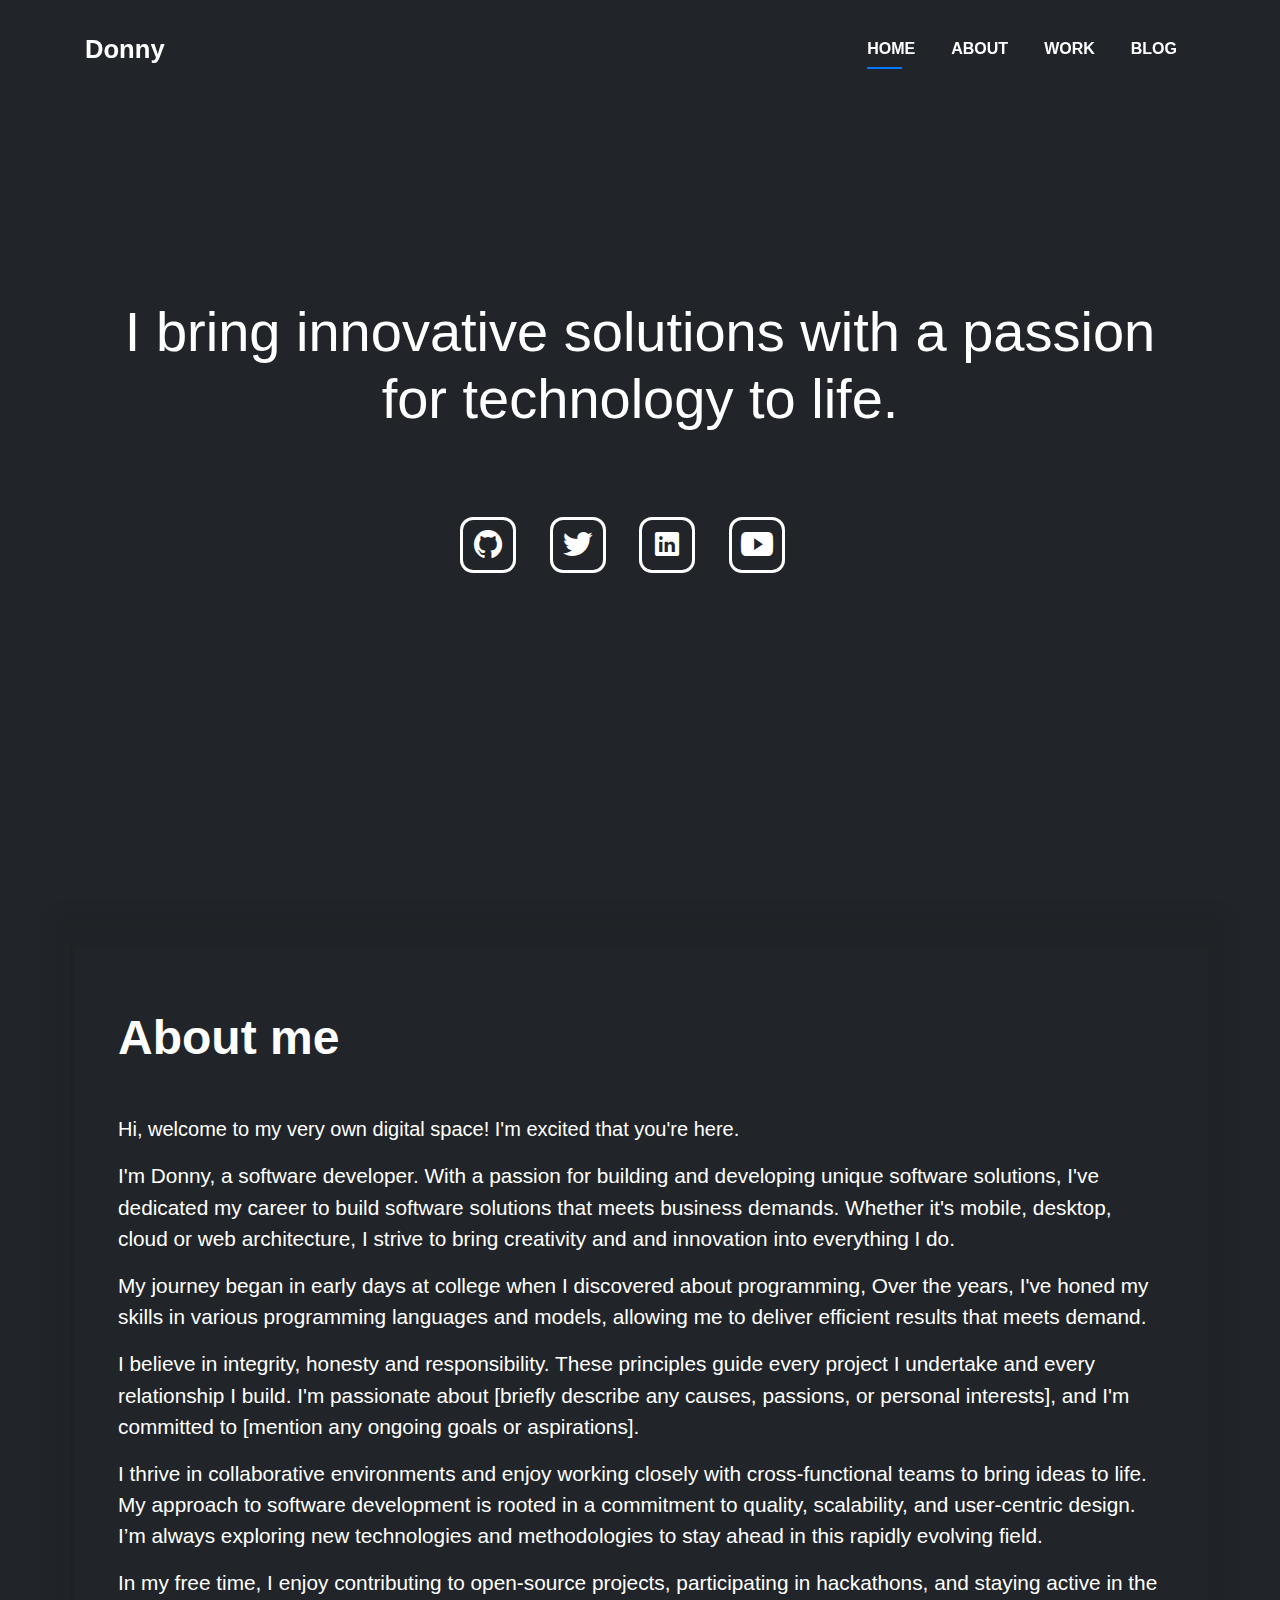
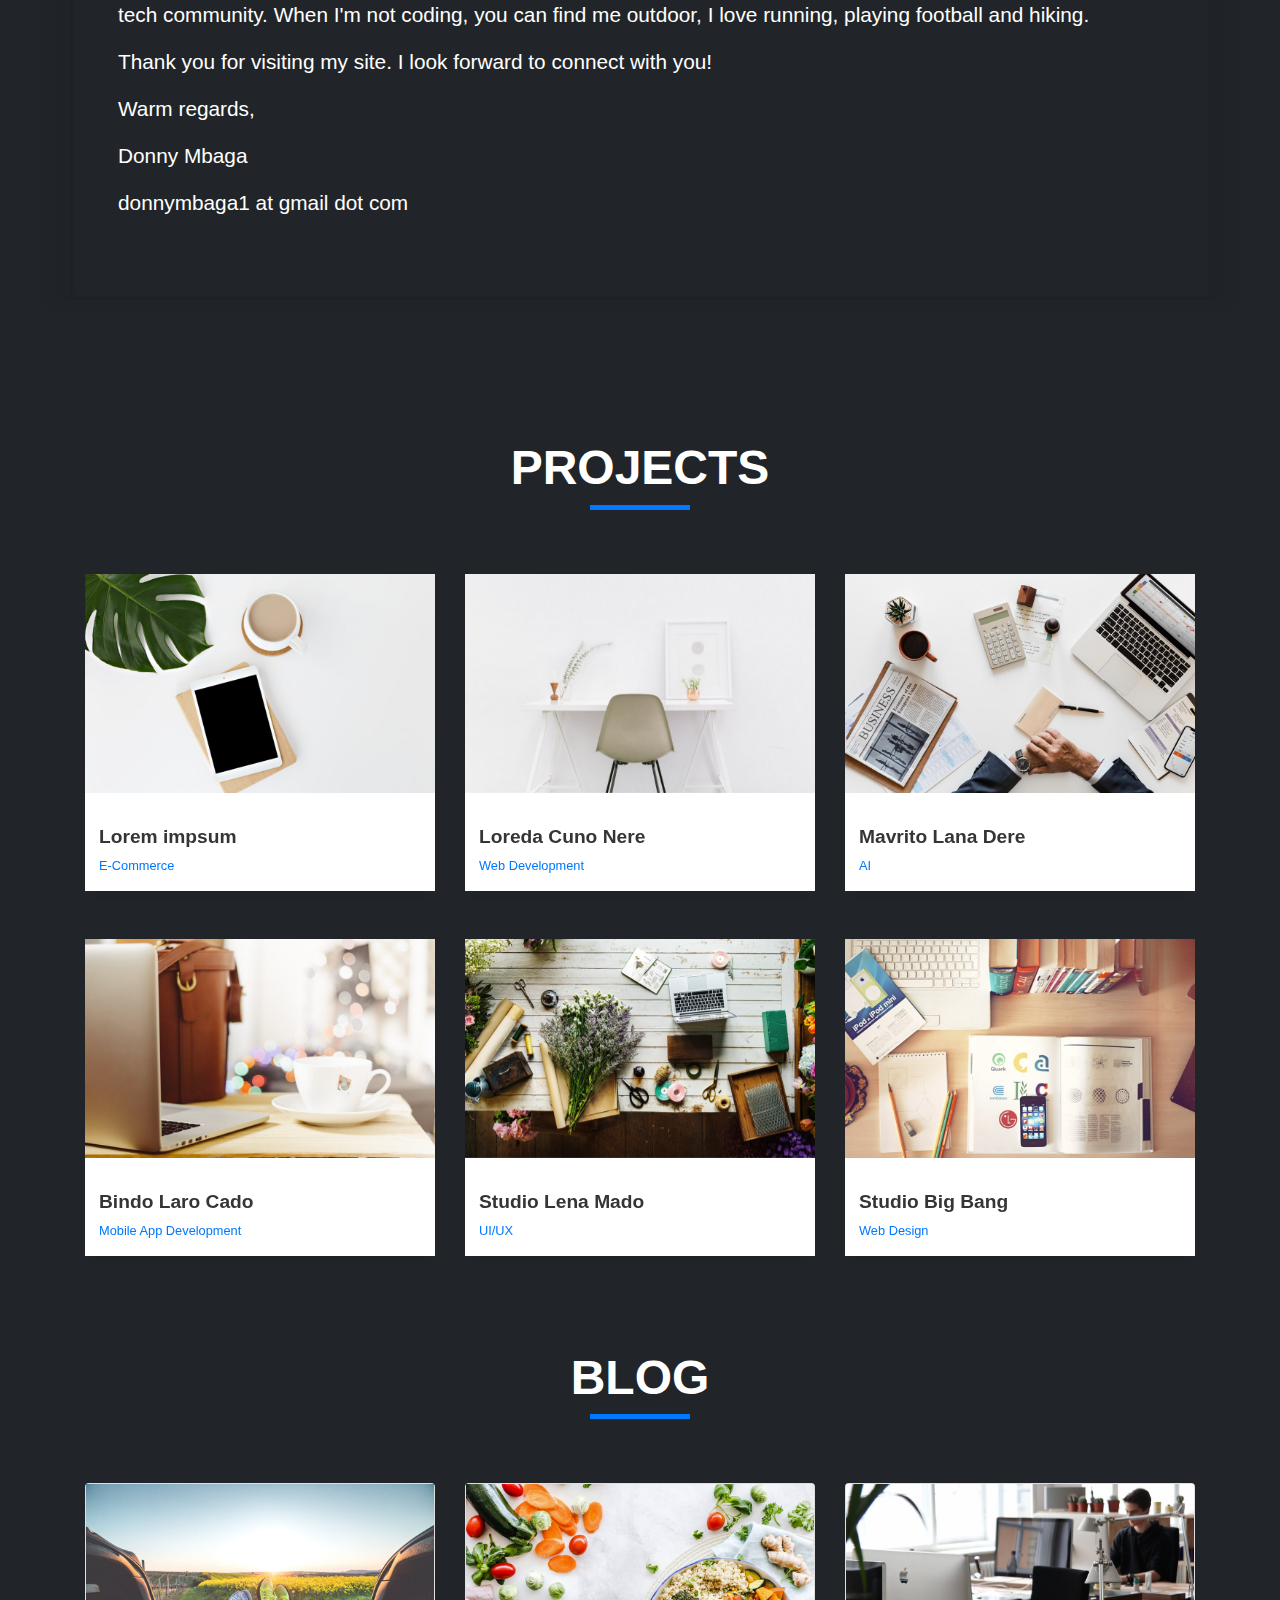
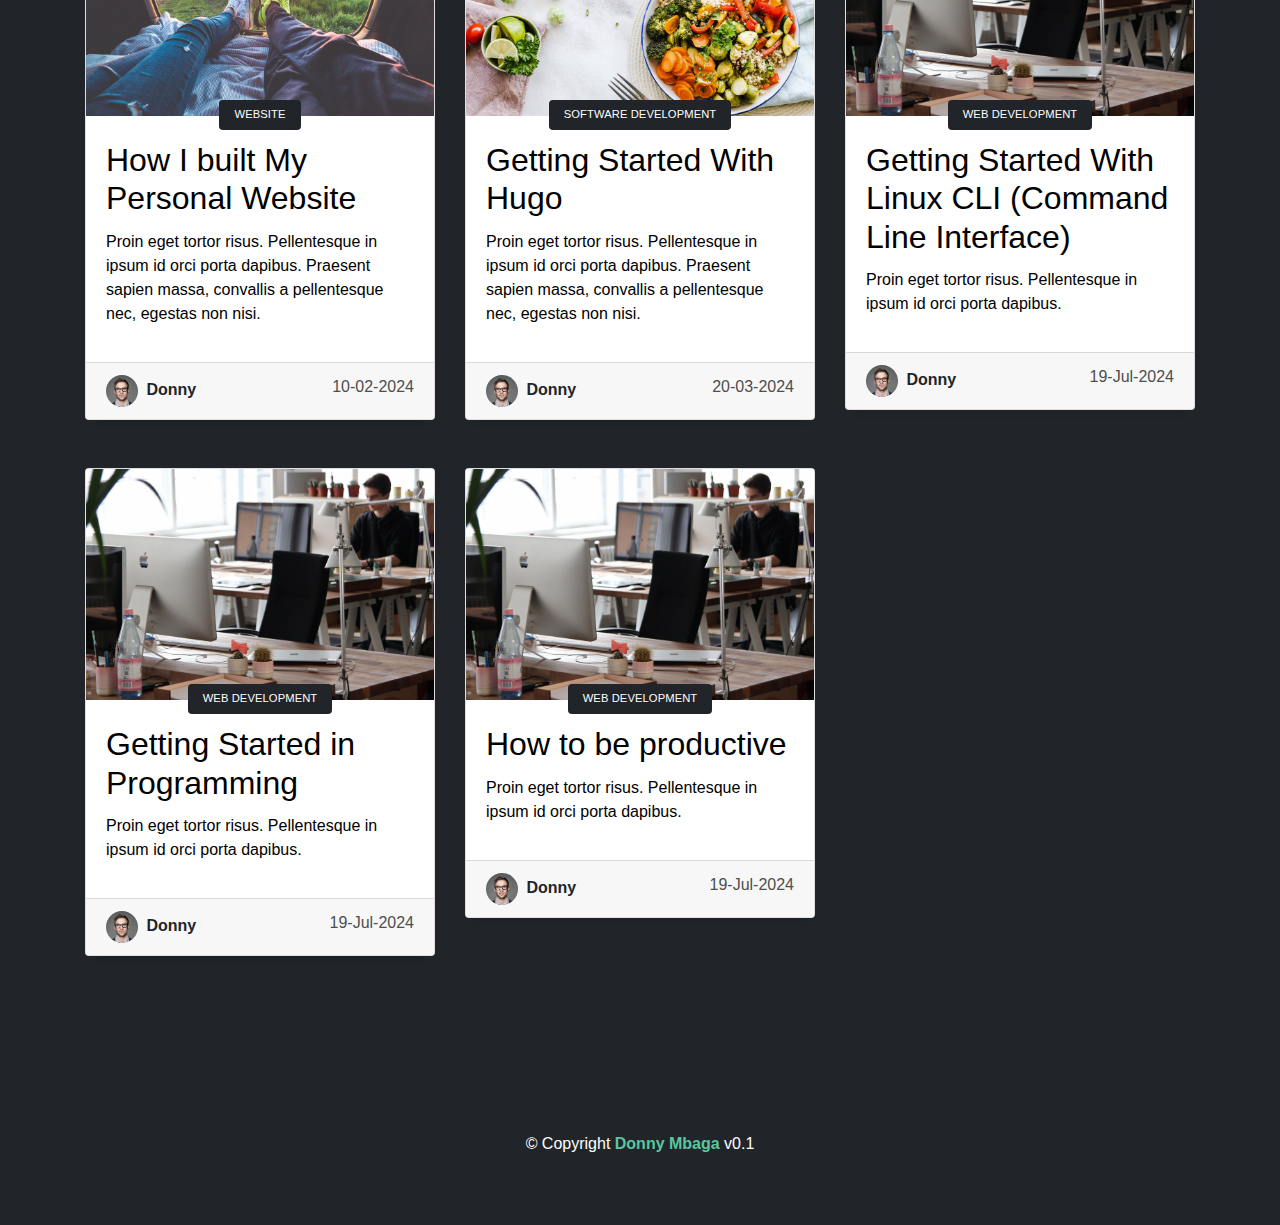
<file: index.html>
<!DOCTYPE html>
<html lang="en">
<head>
  <meta charset="utf-8">
  <title>Donny Mbaga | Software Developer</title>
  <meta content="width=device-width, initial-scale=1.0" name="viewport">
  <meta content="" name="keywords">
  <meta content="" name="description">

  <!-- Favicons -->
  <link href="img/favicon.png" rel="icon">
  <link href="img/apple-touch-icon.png" rel="apple-touch-icon">

  <!-- Bootstrap CSS File -->
  <link href="lib/bootstrap/css/bootstrap.min.css" rel="stylesheet">

  <!-- Libraries CSS Files -->
  <link href="lib/font-awesome/css/font-awesome.min.css" rel="stylesheet">
  <link href="lib/animate/animate.min.css" rel="stylesheet">
  <link href="lib/ionicons/css/ionicons.min.css" rel="stylesheet">
  <link href="lib/owlcarousel/assets/owl.carousel.min.css" rel="stylesheet">
  <link href="lib/lightbox/css/lightbox.min.css" rel="stylesheet">

  <!-- Main Stylesheet File -->
  <link href="css/style.css" rel="stylesheet">
</head>

<body id="page-top">

  <!--/ Nav Star /-->
  <nav class="navbar navbar-b navbar-trans navbar-expand-md fixed-top" id="mainNav">
    <div class="container">
      <a class="navbar-brand js-scroll" href="#page-top">Donny</a>
      <button class="navbar-toggler collapsed" type="button" data-toggle="collapse" data-target="#navbarDefault"
        aria-controls="navbarDefault" aria-expanded="false" aria-label="Toggle navigation">
        <span></span>
        <span></span>
        <span></span>
      </button>
      <div class="navbar-collapse collapse justify-content-end" id="navbarDefault">
        <ul class="navbar-nav">
          <li class="nav-item">
            <a class="nav-link js-scroll active" href="#home">Home</a>
          </li>
          <li class="nav-item">
            <a class="nav-link js-scroll" href="#about">About</a>
          </li>
          <li class="nav-item">
            <a class="nav-link js-scroll" href="#work">Work</a>
          </li>
          <li class="nav-item">
            <a class="nav-link js-scroll" href="#blog">Blog</a>
          </li>
        </ul>
      </div>
    </div>
  </nav>
  <!--/ Nav End /-->

  <!--/ Intro Skew Star /-->
  <div id="home" class="intro route bg-image">
    <div class="overlay-itro"></div>
    <div class="intro-content display-table">
      <div class="table-cell">
        <div class="container">
          <h1 class="intro-title mb-4">I bring innovative solutions with a passion for technology to life.</h1>
          <div class="socials">
            <ul>
              <li><a href="https://github.com/donnymbaga" target="_blank"><span class="ico-circle">
	          <i class="ion-social-github"></i></span></a></li>
              <li><a href="https://x.com/donny_mbaga" target="_blank"><span class="ico-circle">
		  <i class="ion-social-twitter"></i></span></a></li>
              <li><a href="https://www.linkedin.com/in/donny-mbaga-2061452bb/" target="_blank">
		  <span class="ico-circle"><i class="ion-social-linkedin"></i></span></a></li>
              <li><a href="https://www.youtube.com/channel/UCk1udWKkQzJIx4Fu63UOE2w" target="_blank">
                  <span class="ico-circle"><i class="ion-social-youtube"></i></span></a></li>
            </ul>
          </div>
        </div>
      </div>
    </div>
  </div>
  <!--/ Intro Skew End /-->

  <section id="about" class="about-mf sect-pt4 route">
    <div class="container">
      <div class="row">
          <div class="box-shadow-full">
            <div class="row">
              <div class="col-md-12">
                <div class="about-me pt-4 pt-md-0">
                  <div class="title-box-2">
                    <h4 class="title-left"> About me </h4>
                  </div>
                  <p class="lead">Hi, welcome to my very own digital space! 
		  I'm excited that you're here.</p>

		  <p>I'm Donny, a software developer.
                  With a passion for building and developing unique software solutions, 
		  I've dedicated my career to build software solutions that meets 
		  business demands. Whether it's mobile, desktop, cloud or web 
		  architecture, I strive to bring creativity and and innovation
		  into everything I do.</p>

                  <p>My journey began in early days at college when I discovered about 
		  programming, Over the years, I've honed my skills in various programming 
		  languages and models, allowing me to deliver efficient results that 
		  meets demand.</p>

		  <p>I believe in integrity, honesty and responsibility. These principles 
		  guide every project I undertake and every relationship I build. 
		  I'm passionate about [briefly describe any causes, passions, or 
		  personal interests], and I'm committed to [mention any ongoing goals 
		  or aspirations].</p>

		  <p>I thrive in collaborative environments and enjoy working closely 
		  with cross-functional teams to bring ideas to life. My approach to 
		  software development is rooted in a commitment to quality, scalability, 
		  and user-centric design. I’m always exploring new technologies and 
		  methodologies to stay ahead in this rapidly evolving field.</p>

		  <p>In my free time, I enjoy contributing to open-source projects, 
		  participating in hackathons, and staying active in the tech 
		  community. When I'm not coding, you can find me outdoor, I love 
		  running, playing football and hiking.</p>

		  <p>Thank you for visiting my site. I look forward to connect with you!</p>

		  <p>Warm regards,</p>

		  <p>Donny Mbaga</p>
		  <p>donnymbaga1 at gmail dot com</p>

                  </p>
                </div>
              </div>
            </div>
          </div>
        </div>
    </div>
  </section>

  <!--/ Section Portfolio Star /-->
  <section id="work" class="portfolio-mf sect-pt4 route">
    <div class="container">
      <div class="row">
        <div class="col-sm-12">
          <div class="title-box text-center">
            <h3 class="title-a">
              Projects
            </h3>
            <div class="line-mf"></div>
          </div>
        </div>
      </div>
      <div class="row">
        <div class="col-md-4">
          <div class="work-box">
            <a href="img/work-1.jpg" data-lightbox="gallery-mf">
              <div class="work-img">
                <img src="img/work-1.jpg" alt="" class="img-fluid">
              </div>
              <div class="work-content">
                <div class="row">
                  <div class="col-sm-12">
                    <h2 class="w-title">Lorem impsum</h2>
                    <div class="w-more">
                      <span class="w-ctegory">E-Commerce</span>
                    </div>
                  </div>
                </div>
              </div>
            </a>
          </div>
        </div>
        <div class="col-md-4">
          <div class="work-box">
            <a href="img/work-2.jpg" data-lightbox="gallery-mf">
              <div class="work-img">
                <img src="img/work-2.jpg" alt="" class="img-fluid">
              </div>
              <div class="work-content">
                <div class="row">
                  <div class="col-sm-12">
                    <h2 class="w-title">Loreda Cuno Nere</h2>
                    <div class="w-more">
                      <span class="w-ctegory">Web Development</span>
                    </div>
                  </div>
                </div>
              </div>
            </a>
          </div>
        </div>
        <div class="col-md-4">
          <div class="work-box">
            <a href="img/work-3.jpg" data-lightbox="gallery-mf">
              <div class="work-img">
                <img src="img/work-3.jpg" alt="" class="img-fluid">
              </div>
              <div class="work-content">
                <div class="row">
                  <div class="col-sm-12">
                    <h2 class="w-title">Mavrito Lana Dere</h2>
                    <div class="w-more">
                      <span class="w-ctegory">AI</span>
                    </div>
                  </div>
                </div>
              </div>
            </a>
          </div>
        </div>
        <div class="col-md-4">
          <div class="work-box">
            <a href="img/work-4.jpg" data-lightbox="gallery-mf">
              <div class="work-img">
                <img src="img/work-4.jpg" alt="" class="img-fluid">
              </div>
              <div class="work-content">
                <div class="row">
                  <div class="col-sm-12">
                    <h2 class="w-title">Bindo Laro Cado</h2>
                    <div class="w-more">
                      <span class="w-ctegory">Mobile App Development</span>
                    </div>
                  </div>
                </div>
              </div>
            </a>
          </div>
        </div>
        <div class="col-md-4">
          <div class="work-box">
            <a href="img/work-5.jpg" data-lightbox="gallery-mf">
              <div class="work-img">
                <img src="img/work-5.jpg" alt="" class="img-fluid">
              </div>
              <div class="work-content">
                <div class="row">
                  <div class="col-sm-12">
                    <h2 class="w-title">Studio Lena Mado</h2>
                    <div class="w-more">
                      <span class="w-ctegory">UI/UX</span>
                    </div>
                  </div>
                </div>
              </div>
            </a>
          </div>
        </div>
        <div class="col-md-4">
          <div class="work-box">
            <a href="img/work-6.jpg" data-lightbox="gallery-mf">
              <div class="work-img">
                <img src="img/work-6.jpg" alt="" class="img-fluid">
              </div>
              <div class="work-content">
                <div class="row">
                  <div class="col-sm-12">
                    <h2 class="w-title">Studio Big Bang</h2>
                    <div class="w-more">
                      <span class="w-ctegory">Web Design</span>
                    </div>
                  </div>
                </div>
              </div>
            </a>
          </div>
        </div>
      </div>
    </div>
  </section>
  <!--/ Section Portfolio End /-->

  <!--/ Section Blog Star /-->
  <section id="blog" class="blog-mf sect-pt4 route">
    <div class="container">
      <div class="row">
        <div class="col-sm-12">
          <div class="title-box text-center">
            <h3 class="title-a">
              Blog
            </h3>
            <div class="line-mf"></div>
          </div>
        </div>
      </div>
      <div class="row">
        <div class="col-md-4">
          <div class="card card-blog">
            <div class="card-img">
              <a href="blog-single.html"><img src="img/post-1.jpg" alt="" class="img-fluid"></a>
            </div>
            <div class="card-body">
              <div class="card-category-box">
                <div class="card-category">
                  <h6 class="category">Website</h6>
                </div>
              </div>
	      <h3 class="card-title">
                <a href="blog-single.html">How I built My Personal Website</a>
	      </h3>
              <p class="card-description">
                Proin eget tortor risus. Pellentesque in ipsum id orci porta dapibus. Praesent sapien massa, convallis
                a pellentesque nec,
                egestas non nisi.
              </p>
            </div>
            <div class="card-footer">
              <div class="post-author">
                <a href="#">
                  <img src="img/testimonial-2.jpg" alt="" class="avatar rounded-circle">
                  <span class="author">Donny</span>
                </a>
              </div>
              <div class="post-date">
                <span class="">10-02-2024</span>
	      </div>
            </div>
          </div>
        </div>
        <div class="col-md-4">
          <div class="card card-blog">
            <div class="card-img">
              <a href="blog-single.html"><img src="img/post-2.jpg" alt="" class="img-fluid"></a>
            </div>
            <div class="card-body">
              <div class="card-category-box">
                <div class="card-category">
                  <h6 class="category">Software Development</h6>
                </div>
              </div>
              <h3 class="card-title"><a href="blog-single.html">Getting Started With Hugo</a></h3>
              <p class="card-description">
                Proin eget tortor risus. Pellentesque in ipsum id orci porta dapibus. Praesent sapien massa, convallis
                a pellentesque nec,
                egestas non nisi.
              </p>
            </div>
            <div class="card-footer">
              <div class="post-author">
                <a href="#">
                  <img src="img/testimonial-2.jpg" alt="" class="avatar rounded-circle">
                  <span class="author">Donny</span>
                </a>
              </div>
              <div class="post-date">
                <span class="">20-03-2024</span>
	      </div>
            </div>
          </div>
        </div>
        <div class="col-md-4">
          <div class="card card-blog">
            <div class="card-img">
              <a href="blog-single.html"><img src="img/post-3.jpg" alt="" class="img-fluid"></a>
            </div>
            <div class="card-body">
              <div class="card-category-box">
                <div class="card-category">
                  <h6 class="category">Web Development</h6>
                </div>
              </div>
              <h3 class="card-title"><a href="blog-single.html">Getting Started With Linux CLI
		(Command Line Interface)</a></h3>
              <p class="card-description">
                Proin eget tortor risus. Pellentesque in ipsum id orci porta dapibus. 
              </p>
            </div>
            <div class="card-footer">
              <div class="post-author">
                <a href="#">
                  <img src="img/testimonial-2.jpg" alt="" class="avatar rounded-circle">
                  <span class="author">Donny</span>
                </a>
              </div>
              <div class="post-date">
                <span class="">19-Jul-2024</span>
	      </div>
            </div>
          </div>
        </div>
        <div class="col-md-4">
          <div class="card card-blog">
            <div class="card-img">
              <a href="blog-single.html"><img src="img/post-3.jpg" alt="" class="img-fluid"></a>
            </div>
            <div class="card-body">
              <div class="card-category-box">
                <div class="card-category">
                  <h6 class="category">Web Development</h6>
                </div>
              </div>
              <h3 class="card-title"><a href="blog-single.html">Getting Started in Programming</a></h3>
              <p class="card-description">
                Proin eget tortor risus. Pellentesque in ipsum id orci porta dapibus. 
              </p>
            </div>
            <div class="card-footer">
              <div class="post-author">
                <a href="#">
                  <img src="img/testimonial-2.jpg" alt="" class="avatar rounded-circle">
                  <span class="author">Donny</span>
                </a>
              </div>
              <div class="post-date">
                <span class="">19-Jul-2024</span>
	      </div>
            </div>
          </div>
        </div>
        <div class="col-md-4">
          <div class="card card-blog">
            <div class="card-img">
              <a href="blog-single.html"><img src="img/post-3.jpg" alt="" class="img-fluid"></a>
            </div>
            <div class="card-body">
              <div class="card-category-box">
                <div class="card-category">
                  <h6 class="category">Web Development</h6>
                </div>
              </div>
              <h3 class="card-title"><a href="blog-single.html">How to be productive</a></h3>
              <p class="card-description">
                Proin eget tortor risus. Pellentesque in ipsum id orci porta dapibus. 
              </p>
            </div>
            <div class="card-footer">
              <div class="post-author">
                <a href="#">
                  <img src="img/testimonial-2.jpg" alt="" class="avatar rounded-circle">
                  <span class="author">Donny</span>
                </a>
              </div>
              <div class="post-date">
                <span class="">19-Jul-2024</span>
	      </div>
            </div>
          </div>
        </div>
      </div>
      </div>
    </div>
  </section>
  <!--/ Section Blog End /-->

  <!--/ Section Footer Star /-->
  <section class="paralax-mf footer-paralax bg-image sect-mt4 route">
    <footer>
      <div class="container">
        <div class="row">
          <div class="col-sm-12">
            <div class="copyright-box">
	      <p class="copyright">&copy; Copyright <strong>Donny Mbaga</strong> v0.1</p>
            </div>
          </div>
        </div>
      </div>
    </footer>
  </section>
  <!--/ Section Contact-footer End /-->

  <a href="#" class="back-to-top"><i class="fa fa-chevron-up"></i></a>
  <div id="preloader"></div>

  <!-- JavaScript Libraries -->
  <script src="lib/jquery/jquery.min.js"></script>
  <script src="lib/jquery/jquery-migrate.min.js"></script>
  <script src="lib/popper/popper.min.js"></script>
  <script src="lib/bootstrap/js/bootstrap.min.js"></script>
  <script src="lib/easing/easing.min.js"></script>
  <script src="lib/counterup/jquery.waypoints.min.js"></script>
  <script src="lib/counterup/jquery.counterup.js"></script>
  <script src="lib/owlcarousel/owl.carousel.min.js"></script>
  <script src="lib/lightbox/js/lightbox.min.js"></script>
  <script src="lib/typed/typed.min.js"></script>

  <!-- Template Main Javascript File -->
  <script src="js/main.js"></script>

</body>
</html>
</file>
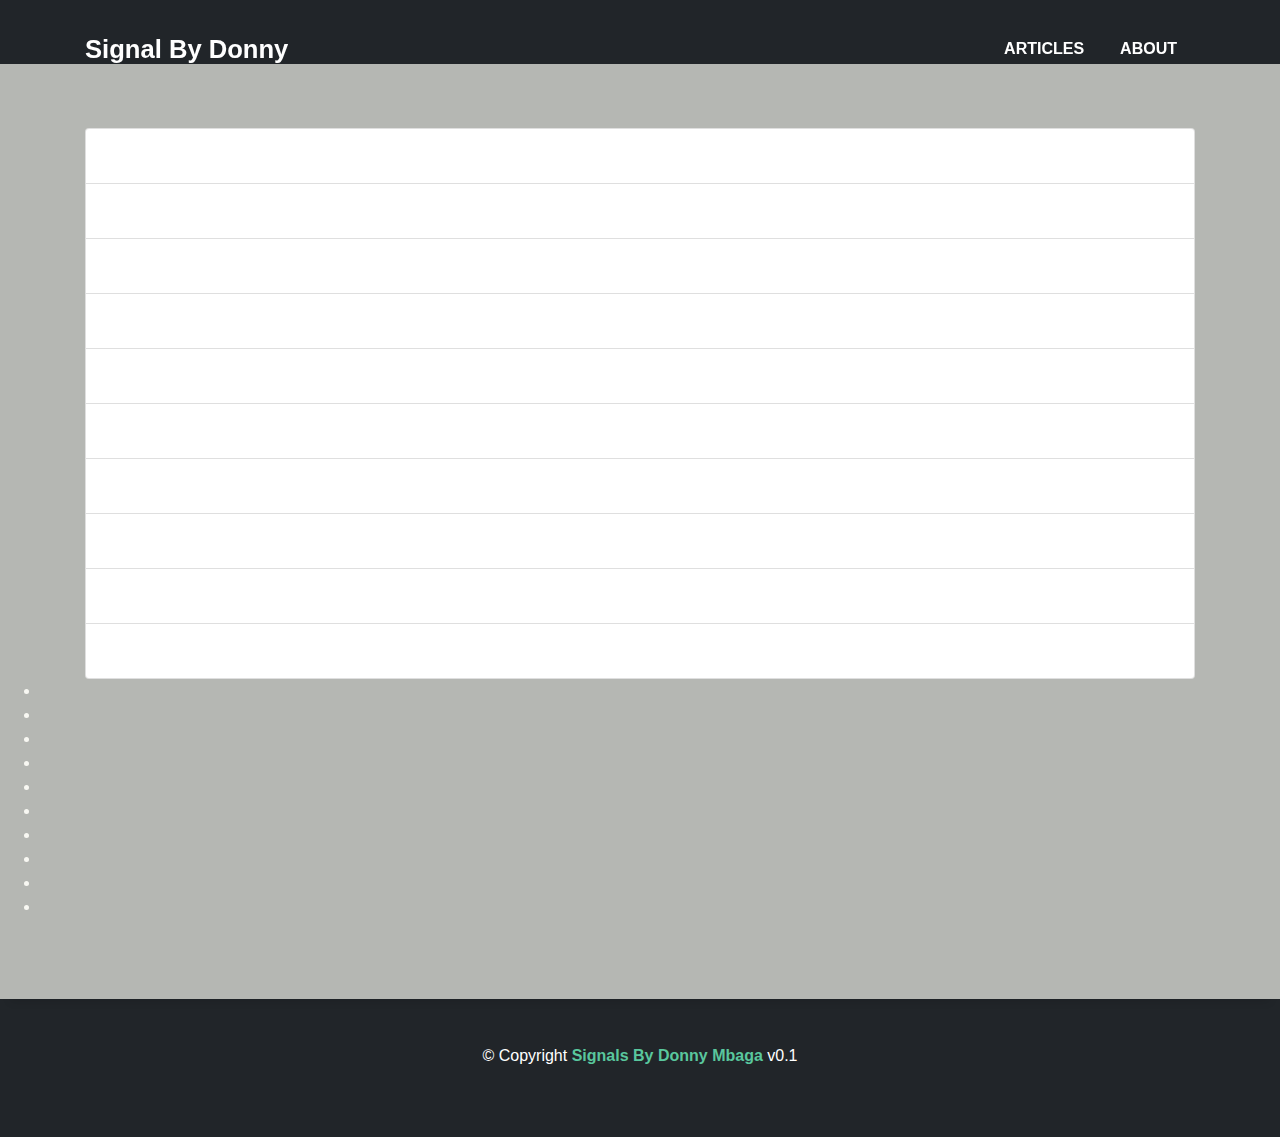
<file: blog.html>
<!doctype html>
<html lang="en">
  <head>
    <meta charset="utf-8">
    <meta name="viewport" content="width=device-width, initial-scale=1">
    <title>Signal By Donny</title>
    <meta content="" name="keywords">
    <meta content="" name="description">

    <!-- Favicons -->
    <link href="img/favicon.png" rel="icon">
    <link href="img/apple-touch-icon.png" rel="apple-touch-icon">

    <!-- Bootstrap CSS File -->
    <link href="lib/bootstrap/css/bootstrap.min.css" rel="stylesheet">

    <!-- Libraries CSS Files -->
    <link href="lib/font-awesome/css/font-awesome.min.css" rel="stylesheet">
    <link href="lib/animate/animate.min.css" rel="stylesheet">
    <link href="lib/ionicons/css/ionicons.min.css" rel="stylesheet">
    <link href="lib/owlcarousel/assets/owl.carousel.min.css" rel="stylesheet">

    <!-- Main Stylesheet File -->
    <link href="css/style.css" rel="stylesheet">
  </head>

  <body>
  <!--/ Nav Star /-->
  <nav class="navbar navbar-b navbar-trans navbar-expand-md fixed-top" id="mainNav">
    <div class="container">
      <a class="navbar-brand js-scroll" href="#page-top">Signal By Donny</a>
      <button class="navbar-toggler collapsed" type="button" data-toggle="collapse" data-target="#navbarDefault"
        aria-controls="navbarDefault" aria-expanded="false" aria-label="Toggle navigation">
        <span></span>
        <span></span>
        <span></span>
      </button>
      <div class="navbar-collapse collapse justify-content-end" id="navbarDefault">
        <ul class="navbar-nav">
          <li class="nav-item">
            <a class="nav-link js-scroll" href="#articles_lst">Articles</a>
          </li>
          <li class="nav-item">
            <a class="nav-link js-scroll" href="#about">About</a>
        </ul>
      </div>
    </div>
  </nav>
  <!--/ Nav End /-->

  <!--/ Articles /-->
  <section class="paralax-mf footer-paralax bg-image sect-mt4 route">
    <div class="overlay-mf"></div>
    <div class="container">
      <div class="row">
        <div class="col-sm-12">
            <div id="articles_lst" class="">
              <div class="row">
                <div class="col-md-12">
                  <div class="">
		    <ul class="list-group lead">
         	      <li class="list-group-item"><a href="#">Lorem ipspum dolor</a></li>
		      <li class="list-group-item"><a href="#">dolor sit amet</a></li>
		      <li class="list-group-item"><a href="#">consectetur adipisicing</a></li>
		      <li class="list-group-item"><a href="#">Facilis dolorum dolorem</a></li>
		      <li class="list-group-item"><a href="#">expedita aperiam aliquid at.</a></li>
		      <li class="list-group-item"><a href="#">Totam magni ipsum suscipit</a></li>
		      <li class="list-group-item"><a href="#">met? Autem nemo esse laboriosam</a></li>
		      <li class="list-group-item"><a href="#">lmollitia inventore?</a></li>
		      <li class="list-group-item"><a href="#">Fight fire with fire</a></li>
		      <li class="list-group-item"><a href="#">Down for the count</a></li>
		    </ul>
		  </div>
                </div>
              </div>
            </div>
          </div>
        </div>
      </div>
    </div>
    <footer>
    <ul>
      <li></li>
      <li></li>
      <li></li>
      <li></li>
      <li></li>
      <li></li>
      <li></li>
      <li></li>
      <li></li>
      <li></li>
    </ul>
  </section>


  <section id="about" class="about-mf sect-pt4 route">
  </section>


  <footer>
   <div class="container">
     <div class="row">
       <div class="col-sm-12">
         <div class="copyright-box">
	   <p class="copyright">&copy; Copyright <strong>Signals By Donny Mbaga</strong> v0.1</p>
         </div>
       </div>
     </div>
   </div>
  </footer>

  <a href="#" class="back-to-top"><i class="fa fa-chevron-up"></i></a>
  <div id="preloader"></div>

  <!-- JavaScript Libraries -->
  <script src="lib/jquery/jquery.min.js"></script>
  <script src="lib/jquery/jquery-migrate.min.js"></script>
  <script src="lib/popper/popper.min.js"></script>
  <script src="lib/bootstrap/js/bootstrap.min.js"></script>
  <script src="lib/easing/easing.min.js"></script>
  <script src="lib/counterup/jquery.waypoints.min.js"></script>
  <script src="lib/counterup/jquery.counterup.js"></script>
  <script src="lib/owlcarousel/owl.carousel.min.js"></script>
  <script src="lib/lightbox/js/lightbox.min.js"></script>
  <script src="lib/typed/typed.min.js"></script>

  <!-- Template Main Javascript File -->
  <script src="js/main.js"></script>

</body>
  </body>
</html>
</file>
<file: css/style.css>
/*=====================================
//--//-->   STYLES GENERALS
======================================*/

body {
  background-color: #212529;
  color: #ffffff;
}

h1,
h2,
h3,
h4,
h5,
h6 {
  color: #fff;
}

a {
  color: #fff;
  transition: all 0.5s ease-in-out;
}

a:hover {
  color: #0078ff;
  text-decoration: none;
  transition: all 0.5s ease-in-out;
}

.p-r {
  position: relative;
}

.color-a {
  color: #0078ff;
}

.color-d {
  color: #f5f5f5;
}

.color-text-a {
  color: #4e4e4e;
}

.box-shadow,
.paralax-mf,
.service-box,
.work-box,
.card-blog {
  box-shadow: 0 13px 8px -10px rgba(0, 0, 0, 0.1);
}

.box-shadow-a,
.button:hover {
  box-shadow: 0 0 0 4px #cde1f8;
}

.display-5 {
  font-size: 2.5rem;
  font-weight: 300;
  line-height: 1.1;
}

.display-6 {
  font-size: 2rem;
  font-weight: 300;
  line-height: 1.1;
}

.avatar {
  width: 32px;
  height: 32px;
  margin-right: 4px;
  overflow: hidden;
}

.bg-image {
  background-repeat: no-repeat;
  background-attachment: fixed;
  background-size: cover;
  background-position: center center;
}

.overlay-mf {
  background-color: #f5f5ee;
}

.overlay-mf {
  position: absolute;
  top: 0;
  left: 0px;
  padding: 0;
  height: 100%;
  width: 100%;
  opacity: .7;
}

.paralax-mf {
  position: relative;
  padding: 8rem 0;
}

.display-table {
  width: 100%;
  height: 100%;
  display: table;
}

.table-cell {
  display: table-cell;
  vertical-align: middle;
}

/*--/ Sections /--*/

.sect-4 {
  padding: 4rem 0;
}

.sect-pt4 {
  padding-top: 2.8rem;
}

.sect-mt4 {
  margin-top: 4rem;
}

/*--/ Title s /--*/

.title-s {
  font-weight: 600;
  color: #1e1e1e;
  font-size: 1.1rem;
}

/*--/ Title A /--*/

.title-box {
  margin-bottom: 4rem;
}

.title-a {
  font-size: 3rem;
  font-weight: bold;
  text-transform: uppercase;
}

.subtitle-a {
}

.line-mf {
  width: 100px;
  height: 5px;
  background-color: #0078ff;
  margin: 0 auto;
}

/*--/ Title Left /--*/

.title-box-2 {
  margin-bottom: 3rem;
}

.title-left {
  font-size: 3rem;
  position: relative;
  font-weight: 900;
}

h5.title-left {
  color: #fff;
}

.title-left:before {
  content: '';
  /*position: absolute;*/
  height: 3px;
  width: 100px;
  bottom: -12px;
}

/*------/ Box /------*/

.box-pl2 {
  padding-left: 2rem;
}

.box-shadow-full {
  padding: 3rem 1.25rem;
  position: relative;
  margin-bottom: 6rem;
  z-index: 2;
  box-shadow: 0px -15px 17px 17px rgba(0, 0, 0, 0.06), 
  inset 1px 0px 4px 0px rgba(0, 0, 0, 0.2);
}

/*------/ Socials /------*/

.socials {
  padding: 2.0rem 0;
}

.socials ul li {
  display: inline-block;
}

.socials .ico-circle {
  height: 50px;
  width: 50px;
  font-size: 2.0em;
  border-radius: 20%;
  line-height: 1.6;
  margin: 0 35px 0 0;
  box-shadow: 0 0 0 3px #fff;
  transition: all 200ms ease-out;
  color: #fff;
}


/*------/ Ul resect /------*/

.ul-resect,
.socials ul,
.list-ico,
.blog-wrapper .post-meta ul,
.box-comments .list-comments,
.widget-sidebar .list-sidebar,
.widget-tags ul {
  list-style: none;
  padding-left: 0;
  margin-bottom: 0;
  margin-top: 2rem;
}

.list-ico {
  line-height: 2;
}

.list-ico span {
  color: #0078ff;
  margin-right: 10px;
}

/*------/ Ico Circle /------*/

.ico-circle {
  height: 100px;
  width: 100px;
  font-size: 2rem;
  border-radius: 20%;
  line-height: 1.55;
  margin: 0 auto;
  text-align: center;
  box-shadow: 0 0 0 10px #0078ff;
  display: block;
}

/*------/ Owl Carousel /------*/

.owl-theme .owl-dots {
  text-align: center;
  margin-top: 18px;
}

.owl-theme .owl-dots .owl-dot {
  display: inline-block;
}

.owl-theme .owl-dots .owl-dot span {
  width: 18px;
  height: 7px;
  margin: 5px 5px;
  background: #cde1f8;
  border: 0px solid #cde1f8;
  display: block;
  transition: all 0.6s ease-in-out;
  cursor: pointer;
}

.owl-theme .owl-dots .owl-dot:hover span {
  background-color: #cde1f8;
}

.owl-theme .owl-dots .owl-dot.active span {
  background-color: #1B1B1B;
  width: 25px;
}

/*--/ Scrolltop s /--*/

.scrolltop-mf {
  position: relative;
  display: none;
}

.scrolltop-mf span {
  z-index: 999;
  position: fixed;
  width: 42px;
  height: 42px;
  background-color: #0078ff;
  opacity: .7;
  font-size: 1.6rem;
  line-height: 1.5;
  text-align: center;
  color: #fff;
  top: auto;
  left: auto;
  right: 30px;
  bottom: 50px;
  cursor: pointer;
  border-radius: 50%;
}

/* Back to top button */

.back-to-top {
  position: fixed;
  display: none;
  background: #5f5f5f;
  color: #59c79d;
  width: 44px;
  height: 44px;
  text-align: center;
  line-height: 1;
  font-size: 16px;
  border-radius: 50%;
  right: 15px;
  bottom: 15px;
  transition: background 0.5s;
  z-index: 11;
}

.back-to-top i {
  padding-top: 12px;
  color: #fff;
}

/* Prelaoder */

#preloader {
  position: fixed;
  top: 0;
  left: 0;
  right: 0;
  bottom: 0;
  z-index: 9999;
  overflow: hidden;
  background: #fff;
}

#preloader:before {
  content: "";
  position: fixed;
  top: calc(50% - 30px);
  left: calc(50% - 30px);
  border: 6px solid #f2f2f2;
  border-top: 6px solid #0078ff;
  border-radius: 50%;
  width: 60px;
  height: 60px;
  -webkit-animation: animate-preloader 1s linear infinite;
  animation: animate-preloader 1s linear infinite;
}

@-webkit-keyframes animate-preloader {
  0% {
    -webkit-transform: rotate(0deg);
    transform: rotate(0deg);
  }

  100% {
    -webkit-transform: rotate(360deg);
    transform: rotate(360deg);
  }
}

@keyframes animate-preloader {
  0% {
    -webkit-transform: rotate(0deg);
    transform: rotate(0deg);
  }

  100% {
    -webkit-transform: rotate(360deg);
    transform: rotate(360deg);
  }
}

/*======================================
//--//-->   NAVBAR
======================================*/

.navbar-b {
  transition: all .5s ease-in-out;
  background-color: transparent;
  padding-top: 1.563rem;
  padding-bottom: 1.563rem;
}

.navbar-b.navbar-reduce {
  box-shadow: 0px 6px 9px 0px rgba(0, 0, 0, 0.06);
}

.navbar-b.navbar-trans .nav-item,
.navbar-b.navbar-reduce .nav-item {
  position: relative;
  padding-right: 10px;
  padding-left: 0;
}

.navbar-b.navbar-trans .nav-link,
.navbar-b.navbar-reduce .nav-link {
  color: #fff;
  text-transform: uppercase;
  font-weight: 600;
}

.navbar-b.navbar-trans .nav-link:before,
.navbar-b.navbar-reduce .nav-link:before {
  content: '';
  position: absolute;
  margin-left: 0px;
  width: 0%;
  bottom: 0;
  left: 0;
  height: 2px;
  transition: all 500ms ease;
}

.navbar-b.navbar-trans .nav-link:hover,
.navbar-b.navbar-reduce .nav-link:hover {
  color: #1B1B1B;
}

.navbar-b.navbar-trans .nav-link:hover:before,
.navbar-b.navbar-reduce .nav-link:hover:before {
  width: 35px;
}

.navbar-b.navbar-trans .show > .nav-link:before,
.navbar-b.navbar-trans .active > .nav-link:before,
.navbar-b.navbar-trans .nav-link.show:before,
.navbar-b.navbar-trans .nav-link.active:before,
.navbar-b.navbar-reduce .show > .nav-link:before,
.navbar-b.navbar-reduce .active > .nav-link:before,
.navbar-b.navbar-reduce .nav-link.show:before,
.navbar-b.navbar-reduce .nav-link.active:before {
  width: 35px;
}

.navbar-b.navbar-trans .nav-link:before {
  background-color: #0078ff;
}

.navbar-b.navbar-trans .nav-link:hover {
  color: #0078ff;
}

.navbar-b.navbar-trans .show > .nav-link,
.navbar-b.navbar-trans .active > .nav-link,
.navbar-b.navbar-trans .nav-link.show,
.navbar-b.navbar-trans .nav-link.active {
  color: #fff;
}

.navbar-b.navbar-reduce {
  transition: all .5s ease-in-out;
  background-color: #33393f;
  padding-top: 15px;
  padding-bottom: 15px;
}

.navbar-b.navbar-reduce .nav-link {
  /*color: #0078ff;*/
}

.navbar-b.navbar-reduce .nav-link:before {
  background-color: #0078ff;
}

.navbar-b.navbar-reduce .nav-link:hover {
  color: #0078ff;
}

.navbar-b.navbar-reduce .show > .nav-link,
.navbar-b.navbar-reduce .active > .nav-link,
.navbar-b.navbar-reduce .nav-link.show,
.navbar-b.navbar-reduce .nav-link.active {
  color: #0078ff;
}

.navbar-b.navbar-reduce .navbar-brand {
  color: #59c79d;
}

.navbar-b.navbar-reduce .navbar-toggler span {
  background-color: #59c79d;
}

.navbar-b .navbar-brand {
  color: #ffffff;
  font-size: 1.6rem;
  font-weight: 600;
}

.navbar-b .navbar-nav .dropdown-item.show .dropdown-menu,
.navbar-b .dropdown.show .dropdown-menu,
.navbar-b .dropdown-btn.show .dropdown-menu {
  -webkit-transform: translate3d(0px, 0px, 0px);
  transform: translate3d(0px, 0px, 0px);
  visibility: visible !important;
}

.navbar-b .dropdown-menu {
  margin: 1.12rem 0 0;
  border-radius: 0;
}

.navbar-b .dropdown-menu .dropdown-item {
  padding: .7rem 1.7rem;
  transition: all 500ms ease;
}

.navbar-b .dropdown-menu .dropdown-item:hover {
  background-color: #0078ff;
  color: #fff;
  transition: all 500ms ease;
}

.navbar-b .dropdown-menu .dropdown-item.active {
  background-color: #0078ff;
}

/*--/ Hamburger Navbar /--*/

.navbar-toggler {
  position: relative;
}

.navbar-toggler:focus,
.navbar-toggler:active {
  outline: 0;
}

.navbar-toggler span {
  display: block;
  background-color: #59c79d;
  height: 4px;
  width: 25px;
  margin-top: 4px;
  margin-bottom: 4px;
  -webkit-transform: rotate(0deg);
  transform: rotate(0deg);
  left: 0;
  opacity: 1;
}

.navbar-toggler span:nth-child(1),
.navbar-toggler span:nth-child(3) {
  transition: -webkit-transform .35s ease-in-out;
  transition: transform .35s ease-in-out;
  transition: transform .35s ease-in-out, -webkit-transform .35s ease-in-out;
}

.navbar-toggler:not(.collapsed) span:nth-child(1) {
  position: absolute;
  left: 12px;
  top: 10px;
  -webkit-transform: rotate(135deg);
  transform: rotate(135deg);
  opacity: 0.9;
}

.navbar-toggler:not(.collapsed) span:nth-child(2) {
  height: 12px;
  visibility: hidden;
  background-color: transparent;
}

.navbar-toggler:not(.collapsed) span:nth-child(3) {
  position: absolute;
  left: 12px;
  top: 10px;
  -webkit-transform: rotate(-135deg);
  transform: rotate(-135deg);
  opacity: 0.9;
}

/*======================================
//--//-->   INTRO
======================================*/

.intro {
  height: 100vh;
  position: relative;
}

.intro .intro-content {
  text-align: center;
  position: absolute;
}

.intro .overlay-itro {
  position: absolute;
  top: 0;
  left: 0px;
  padding: 0;
  height: 100%;
  width: 100%;
  opacity: .9;
}

.intro .intro-title {
  color: #fff;
  font-weight: 300;
  font-size: 1.5rem;
}

.intro .intro-subtitle {
  font-size: 1.5rem;
  font-weight: 300;
}

.intro-single .intro-content {
  margin-top: 30px;
}

.intro-single .intro-title {
  text-transform: uppercase;
  font-size: 1rem;
}

.intro-single .breadcrumb {
  background-color: #a8cbbd;
  color: #0a223c;
}

.intro-single .breadcrumb .breadcrumb-item:before {
  color: #cde1f8;
}

.intro-single .breadcrumb .breadcrumb-item.active {
  color: #cde1f8;
}

.intro-single .breadcrumb a {
  color: #fff;
}

/*======================================
//--//-->   ABOUT
======================================*/

.about-mf {
  font-size: 1.3rem;
  color: #fff;
}

.about-mf .box-shadow-full {
  padding-top: 4rem;
  padding-bottom: 4rem;
}

.about-mf .about-img {
  margin-bottom: 2rem;
}

.about-mf .about-img img {
  margin-left: 10px;
}

.skill-mf span {
  color: #4e4e4e;
}

.skill-mf .progress {
  background-color: #cde1f8;
  margin: .5rem 0 1.2rem 0;
  border-radius: 0;
  height: .7rem;
}

.skill-mf .progress .progress-bar {
  height: .7rem;
  background-color: #0078ff;
}

/*======================================
//--//-->   SERVICES
======================================*/

.service-box {
  background-color: #fff;
  padding: 2.5rem 1.3rem;
  border-radius: 1rem;
  margin-bottom: 3rem;
}

.service-box:hover .ico-circle {
  transition: all 500ms ease;
  color: #fff;
  background-color: #0078ff;
  box-shadow: 0 0 0 10px #cde1f8;
}

.service-box .service-ico {
  margin-bottom: 1rem;
  color: #1e1e1e;
}

.service-box .ico-circle {
  transition: all 500ms ease;
  font-size: 4rem;
}

.service-box .s-title {
  font-size: 1.4rem;
  text-transform: uppercase;
  text-align: center;
  padding: .4rem 0;
}

.service-box .s-description {
  color: #4e4e4e;
}

/*======================================
//--//-->   COUNTER
======================================*/

.counter-box {
  color: #fff;
  text-align: center;
}

.counter-ico {
  margin-bottom: 1rem;
}

.counter-ico .ico-circle {
  height: 60px;
  width: 60px;
  line-height: 1.8;
  box-shadow: 0 0 0 10px #cde1f8;
}

.counter-num .counter {
  font-size: 2rem;
  margin-bottom: 0;
}

/*======================================
//--//-->   PORTFOLIO
======================================*/

.work-box {
  margin-bottom: 3rem;
  -webkit-backface-visibility: hidden;
  backface-visibility: hidden;
  background-color: #fff;
}

.work-box:hover img {
  -webkit-transform: scale(1.3);
  transform: scale(1.3);
}

.work-img {
  display: block;
  overflow: hidden;
}

.work-img img {
  transition: all 1s;
}

.work-content {
  padding: 2rem 2% 1rem 4%;
}

.work-content .w-more {
  color: #4e4e4e;
  font-size: .8rem;
}

.work-content .w-more .w-ctegory {
  color: #0078ff;
}

.work-content .w-like {
  font-size: 2.5rem;
  color: #0078ff;
  float: right;
}

.work-content .w-like a {
  color: #0078ff;
}

.work-content .w-like .num-like {
  font-size: .7rem;
}

.w-title {
  font-size: 1.2rem;
}

h2.w-title {
  color: #353535;
  font-weight: 900;
}

h2.w-title:hover {
  text-decoration: underline;
  color: #0078ff;
}

/*======================================
//--//-->   TESTIMONIALS
======================================*/

.testimonials .owl-carousel .owl-item img {
  width: auto;
}

.testimonial-box {
  color: #fff;
  text-align: center;
}

.testimonial-box .author-test {
  margin-top: 1rem;
}

.testimonial-box .author-test img {
  margin: 0 auto;
}

.testimonial-box .author {
  color: #fff;
  text-transform: uppercase;
  font-weight: 600;
  margin: 1rem 0;
  display: block;
  font-size: 1.4rem;
}

.testimonial-box .comit {
  font-size: 2rem;
  color: #0078ff;
  background-color: #fff;
  width: 52px;
  height: 52px;
  display: block;
  margin: 0 auto;
  border-radius: 50%;
  line-height: 1.6;
}

/*======================================
//--//-->   BLOG
======================================*/

.card-blog .card-body {
  position: relative;
  color: #000;
}

.card-blog .card-category-box {
  position: absolute;
  text-align: center;
  top: -16px;
  left: 15px;
  right: 15px;
  line-height: 25px;
  overflow: hidden;
}

.card-blog .card-category {
  display: inline-block;
  color: #fff;
  padding: 0 15px 5px;
  overflow: hidden;
  background-color: #212529;
  border-radius: 4px;
}

.card-blog .card-category .category {
  color: #fff;
  display: inline-block;
  text-transform: uppercase;
  font-size: .7rem;
  letter-spacing: .1px;
  margin-bottom: 0;
}

.card-blog .card-title {
  font-size: 2.0rem;
  margin-top: .3rem;
}

h3.card-title a {
  color: #000;
}

.card-title a:hover {
  text-decoration: underline;
  color: #0078ff;
}

.post-author a {
  color: #212529;	 
  font-weight: 900;
}

.card-blog .card-description {
  color: #000;
}

.card-blog .post-author {
  display: inline-block;
}

.card-blog .post-date {
  color: #4e4e4e;
  display: inline-block;
  float: right;
}

.card-footer {
}

/*======================================
//--//-->   BLOG-SINGLE
======================================*/

article {

}

.post-box,
.form-comments,
.box-comments,
.widget-sidebar {
  padding: 2rem;
  background-color: #fff;
  margin-bottom: 3rem;
}

.blog-wrapper .article-title {
  font-size: 1.5rem;
}

.blog-wrapper .post-meta {
  margin: 1rem 0;
}

.blog-wrapper .post-meta ul {
  border-left: 4px solid #0078ff;
  margin-top: 2rem;
}

.blog-wrapper .post-meta ul li {
  display: inline-block;
  margin-left: 15px;
}

.blog-wrapper .post-meta ul a {
  color: #0078ff;
}

.blog-wrapper .post-meta ul span {
  color: #1e1e1e;
}

.blog-wrapper .blockquote {
  border-left: 4px solid #0078ff;
  padding: 18px;
  font-style: italic;
}

/*------/ Comments /------*/

.box-comments .list-comments li {
  padding-bottom: 40px;
}

.box-comments .list-comments .comment-avatar {
  display: table-cell;
  vertical-align: top;
}

.box-comments .list-comments .comment-avatar img {
  width: 80px;
  height: 80px;
}

.box-comments .list-comments .comment-author {
  font-size: 1.3rem;
}

.box-comments .list-comments .comment-details {
  display: table-cell;
  vertical-align: top;
  padding-left: 25px;
}

.box-comments .list-comments a {
  color: #0078ff;
}

.box-comments .list-comments span {
  color: #1e1e1e;
  font-style: italic;
}

.box-comments .comment-children {
  margin-left: 40px;
}

/*------/ Sidebar /------*/

.widget-sidebar .sidebar-title {
  font-size: 1.6rem;
  font-weight: 600;
  border-left: 5px solid #0078ff;
  padding-left: 15px;
  text-transform: uppercase;
  margin-bottom: 1.5rem;
}

.widget-sidebar .list-sidebar li {
  position: relative;
  padding: 6px 0 6px 24px;
}

.widget-sidebar .list-sidebar li:before {
  position: absolute;
  content: "";
  width: 10px;
  height: 1px;
  left: 0;
  background-color: #0078ff;
  top: 20px;
}

.sidebar-search input {
  background-color: #fff;
  border-radius: 0;
  transition: all 0.5s ease-in-out;
}

.sidebar-search .btn-search {
  background-color: #0078ff;
  border-color: #0078ff;
  border-radius: 0;
  padding-left: 20px;
  padding-right: 20px;
}

.widget-tags ul li {
  display: inline-block;
  background-color: #0078ff;
  padding: .2rem .6rem;
  margin-bottom: .5rem;
  border-radius: 15px;
}

.widget-tags ul li a {
  color: #fff;
}

/*======================================
//--//-->   CONTACT
======================================*/

.footer-paralax {
  padding: 4rem 0 0 0;
}

.contact-mf {
  margin-top: 4rem;
}

/*======================================
//--//-->   FOOTER
======================================*/


footer {
  text-align: center;
  color: #fff;
  padding-bottom: 4rem;
}

footer .copyright {
  margin-bottom: .3rem;
}

footer .credits {
  margin-bottom: 0;
}

.copyright strong {
  color: #59c79d; 
}

/*======================================
//--//-->   CONtaCT FORM
======================================*/

#sendmessage {
  color: #0078ff;
  border: 1px solid #0078ff;
  display: none;
  text-align: center;
  padding: 15px;
  font-weight: 600;
  margin-bottom: 15px;
}

#errormessage {
  color: red;
  display: none;
  border: 1px solid red;
  text-align: center;
  padding: 15px;
  font-weight: 600;
  margin-bottom: 15px;
}

#sendmessage.show,
#errormessage.show,
.show {
  display: block;
}

.validation {
  color: red;
  display: none;
  margin: 0 0 20px;
  font-weight: 400;
  font-size: 13px;
}

/*======================================
//--//-->   BUTTON
======================================*/

.button {
  display: inline-block;
  padding: .3rem .6rem;
  text-align: center;
  vertical-align: middle;
  -webkit-user-select: none;
  -moz-user-select: none;
  -ms-user-select: none;
  user-select: none;
  font-size: 1rem;
  border-radius: .3rem;
  border: 1px solid transparent;
  transition: all 500ms ease;
  cursor: pointer;
}

.button:focus {
  outline: 0;
}

.button:hover {
  background-color: #0062d3;
  color: #fff;
  transition: all 500ms ease;
}

.button-a {
  background-color: #0078ff;
  color: #fff;
  border-color: #cde1f8;
}

.button-big {
  padding: .9rem 2.3rem;
  font-size: 1.2rem;
}

.button-rouded {
  border-radius: 5rem;
}

.btn-lg {
  padding: .5rem 1rem;
  font-size: 1.25rem;
  line-height: 1.5;
  border-radius: .3rem;
}

@media (min-width: 577px) {
  .counter-box {
    margin-bottom: 1.8rem;
  }
}

@media (min-width: 767px) {
  .about-mf .box-pl2 {
    margin-top: 3rem;
    padding-left: 0rem;
  }

  .card-blog {
    margin-bottom: 3rem;
  }

  .contact-mf .box-pl2 {
    margin-top: 3rem;
    padding-left: 0rem;
  }
}

@media (min-width: 768px) {
  .box-shadow-full {
    padding: 3rem;
  }

  .navbar-b.navbar-trans .nav-item,
  .navbar-b.navbar-reduce .nav-item {
    padding-left: 10px;
  }

  .navbar-b.navbar-trans .nav-link:before,
  .navbar-b.navbar-reduce .nav-link:before {
    margin-left: 18px;
  }

  .intro .intro-title {
    font-size: 3.5rem;
  }

  .intro .intro-subtitle {
    font-size: 2.0rem;
  }

  .intro-single .intro-title {
    font-size: 3.5rem;
  }

  .testimonial-box .description {
    padding: 0 5rem;
  }

  .post-box,
  .form-comments,
  .box-comments,
  .widget-sidebar {
    padding: 1.5rem;
  }

  .blog-wrapper .article-title {
    font-size: 2.5rem;
    font-weight: 600;
  }

  .box-comments .list-comments .comment-author {
    font-size: 1.5rem;
  }
}

@media (min-width: 992px) {
  .testimonial-box .description {
    padding: 0 8rem;
  }
}

@media (min-width: 1200px) {
  .testimonial-box .description {
    padding: 0 13rem;
  }
}

@media (max-width: 1024px) {
  .bg-image {
    background-attachment: scroll;
  }
}

@media (max-width: 768px) {
  .back-to-top {
    bottom: 15px;
  }
}
</file>
